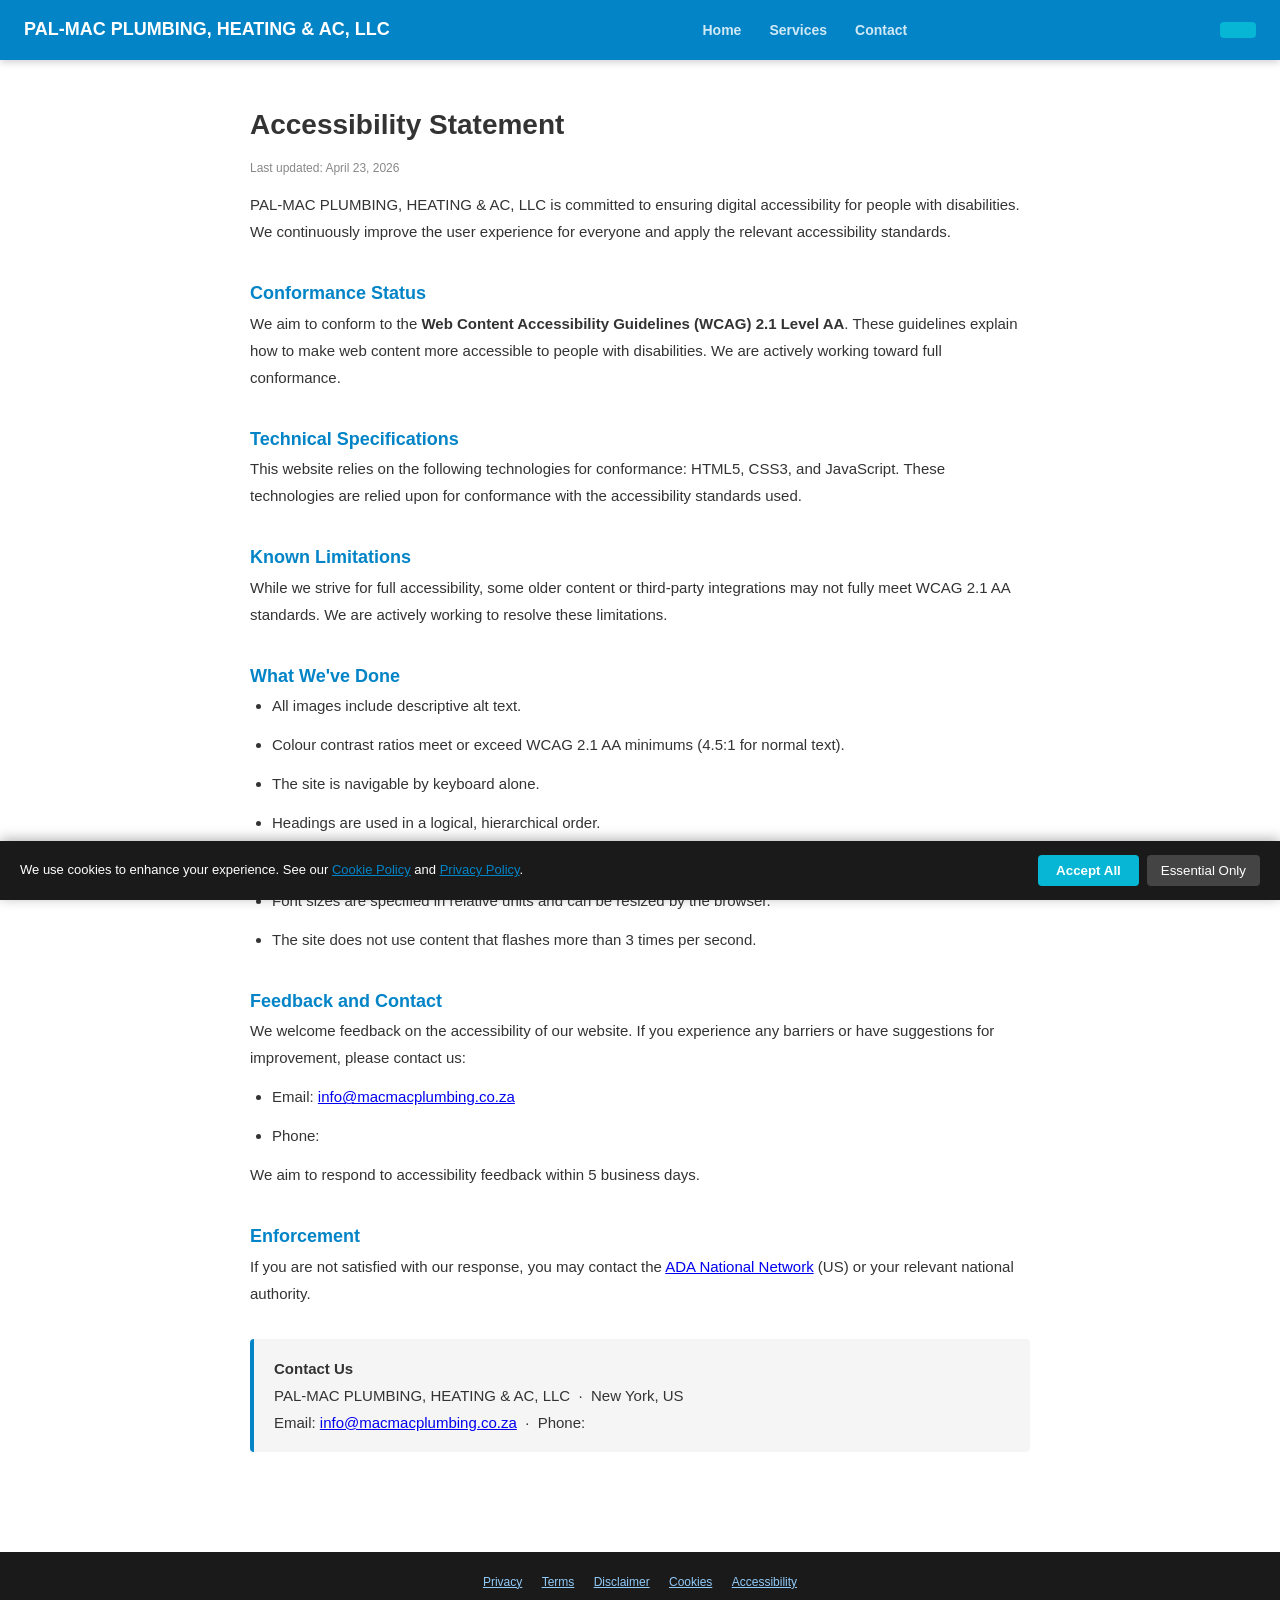
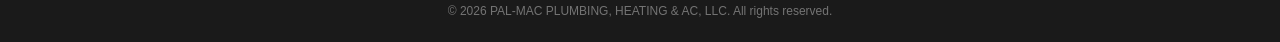
<file: accessibility.html>
<!DOCTYPE html>
<html lang="en">
<head>
<meta charset="UTF-8">
<meta name="viewport" content="width=device-width,initial-scale=1.0">
<title>Accessibility Statement | PAL-MAC PLUMBING, HEATING & AC, LLC</title>
<meta name="description" content="Accessibility Statement for PAL-MAC PLUMBING, HEATING & AC, LLC, New York US. Last updated April 23, 2026.">
<meta name="robots" content="noindex,follow">
<link rel="canonical" href="/accessibility.html">
<link rel="stylesheet" href="style.css">
<script type="application/ld+json">{"@context": "https://schema.org", "@type": "WebPage", "name": "Accessibility Statement", "url": "/accessibility.html", "inLanguage": "en-US", "publisher": {"@type": "LocalBusiness", "name": "PAL-MAC PLUMBING, HEATING & AC, LLC", "address": {"@type": "PostalAddress", "addressLocality": "New York", "addressRegion": "US"}}}</script>
<meta http-equiv="X-Content-Type-Options" content="nosniff">
<meta http-equiv="X-Frame-Options" content="DENY">
<style>
  .legal-wrap{max-width:820px;margin:40px auto;padding:0 20px 60px;font-size:15px;line-height:1.8;color:#333;}
  .legal-wrap h1{font-size:28px;margin-bottom:8px;}
  .legal-wrap h2{font-size:18px;margin-top:32px;color:#0284c7;}
  .legal-wrap p,.legal-wrap li{margin-bottom:12px;}
  .legal-wrap ul{padding-left:22px;}
  .legal-updated{color:#888;font-size:12px;margin-bottom:32px;}
  .legal-contact{background:#f5f5f5;border-left:4px solid #0284c7;padding:16px 20px;border-radius:4px;margin-top:32px;}
</style>
</head>
<body>
<nav style="background:#0284c7;padding:14px 24px;display:flex;justify-content:space-between;align-items:center;position:sticky;top:0;z-index:100;box-shadow:0 2px 8px rgba(0,0,0,.2);">
  <a href="index.html" style="color:white;font-weight:900;font-size:18px;text-decoration:none;">PAL-MAC PLUMBING, HEATING & AC, LLC</a>
  <div><a href="index.html" class="nav-link">Home</a><a href="services.html" class="nav-link">Services</a><a href="contact.html" class="nav-link">Contact</a></div>
  <a href="tel:" style="background:#06b6d4;color:white;padding:8px 18px;border-radius:4px;text-decoration:none;font-weight:700;"></a>
</nav>
<div class="legal-wrap">

<h1>Accessibility Statement</h1>
<p class="legal-updated">Last updated: April 23, 2026</p>

<p>PAL-MAC PLUMBING, HEATING & AC, LLC is committed to ensuring digital accessibility for people with disabilities. We continuously improve the user experience for everyone and apply the relevant accessibility standards.</p>

<h2>Conformance Status</h2>
<p>We aim to conform to the <strong>Web Content Accessibility Guidelines (WCAG) 2.1 Level AA</strong>. These guidelines explain how to make web content more accessible to people with disabilities. We are actively working toward full conformance.</p>

<h2>Technical Specifications</h2>
<p>This website relies on the following technologies for conformance: HTML5, CSS3, and JavaScript. These technologies are relied upon for conformance with the accessibility standards used.</p>

<h2>Known Limitations</h2>
<p>While we strive for full accessibility, some older content or third-party integrations may not fully meet WCAG 2.1 AA standards. We are actively working to resolve these limitations.</p>

<h2>What We've Done</h2>
<ul>
  <li>All images include descriptive alt text.</li>
  <li>Colour contrast ratios meet or exceed WCAG 2.1 AA minimums (4.5:1 for normal text).</li>
  <li>The site is navigable by keyboard alone.</li>
  <li>Headings are used in a logical, hierarchical order.</li>
  <li>Forms include descriptive labels and error messages.</li>
  <li>Font sizes are specified in relative units and can be resized by the browser.</li>
  <li>The site does not use content that flashes more than 3 times per second.</li>
</ul>

<h2>Feedback and Contact</h2>
<p>We welcome feedback on the accessibility of our website. If you experience any barriers or have suggestions for improvement, please contact us:</p>
<ul>
  <li>Email: <a href="mailto:info@macmacplumbing.co.za">info@macmacplumbing.co.za</a></li>
  <li>Phone: <a href="tel:"></a></li>
</ul>
<p>We aim to respond to accessibility feedback within 5 business days.</p>

<h2>Enforcement</h2>
<p>If you are not satisfied with our response, you may contact the <a href="https://www.ada.gov" target="_blank" rel="noopener">ADA National Network</a> (US) or your relevant national authority.</p>
<div class="legal-contact">
  <strong>Contact Us</strong><br>
  PAL-MAC PLUMBING, HEATING & AC, LLC &nbsp;·&nbsp; New York, US<br>
  Email: <a href="mailto:info@macmacplumbing.co.za">info@macmacplumbing.co.za</a> &nbsp;·&nbsp; Phone: <a href="tel:"></a>
</div>
</div>
<footer style="background:#1a1a1a;color:#ccc;padding:20px 24px;text-align:center;font-size:12px;">
  <div><a href="privacy-policy.html" style="color:#90CAF9;margin:0 8px;">Privacy</a>
  <a href="terms.html" style="color:#90CAF9;margin:0 8px;">Terms</a>
  <a href="disclaimer.html" style="color:#90CAF9;margin:0 8px;">Disclaimer</a>
  <a href="cookies.html" style="color:#90CAF9;margin:0 8px;">Cookies</a>
  <a href="accessibility.html" style="color:#90CAF9;margin:0 8px;">Accessibility</a>
  </div>
  <div style="margin-top:8px;opacity:.5;">&copy; 2026 PAL-MAC PLUMBING, HEATING & AC, LLC. All rights reserved.</div>
</footer>
<script src="cookie-consent.js" defer></script>
</body></html>
</file>
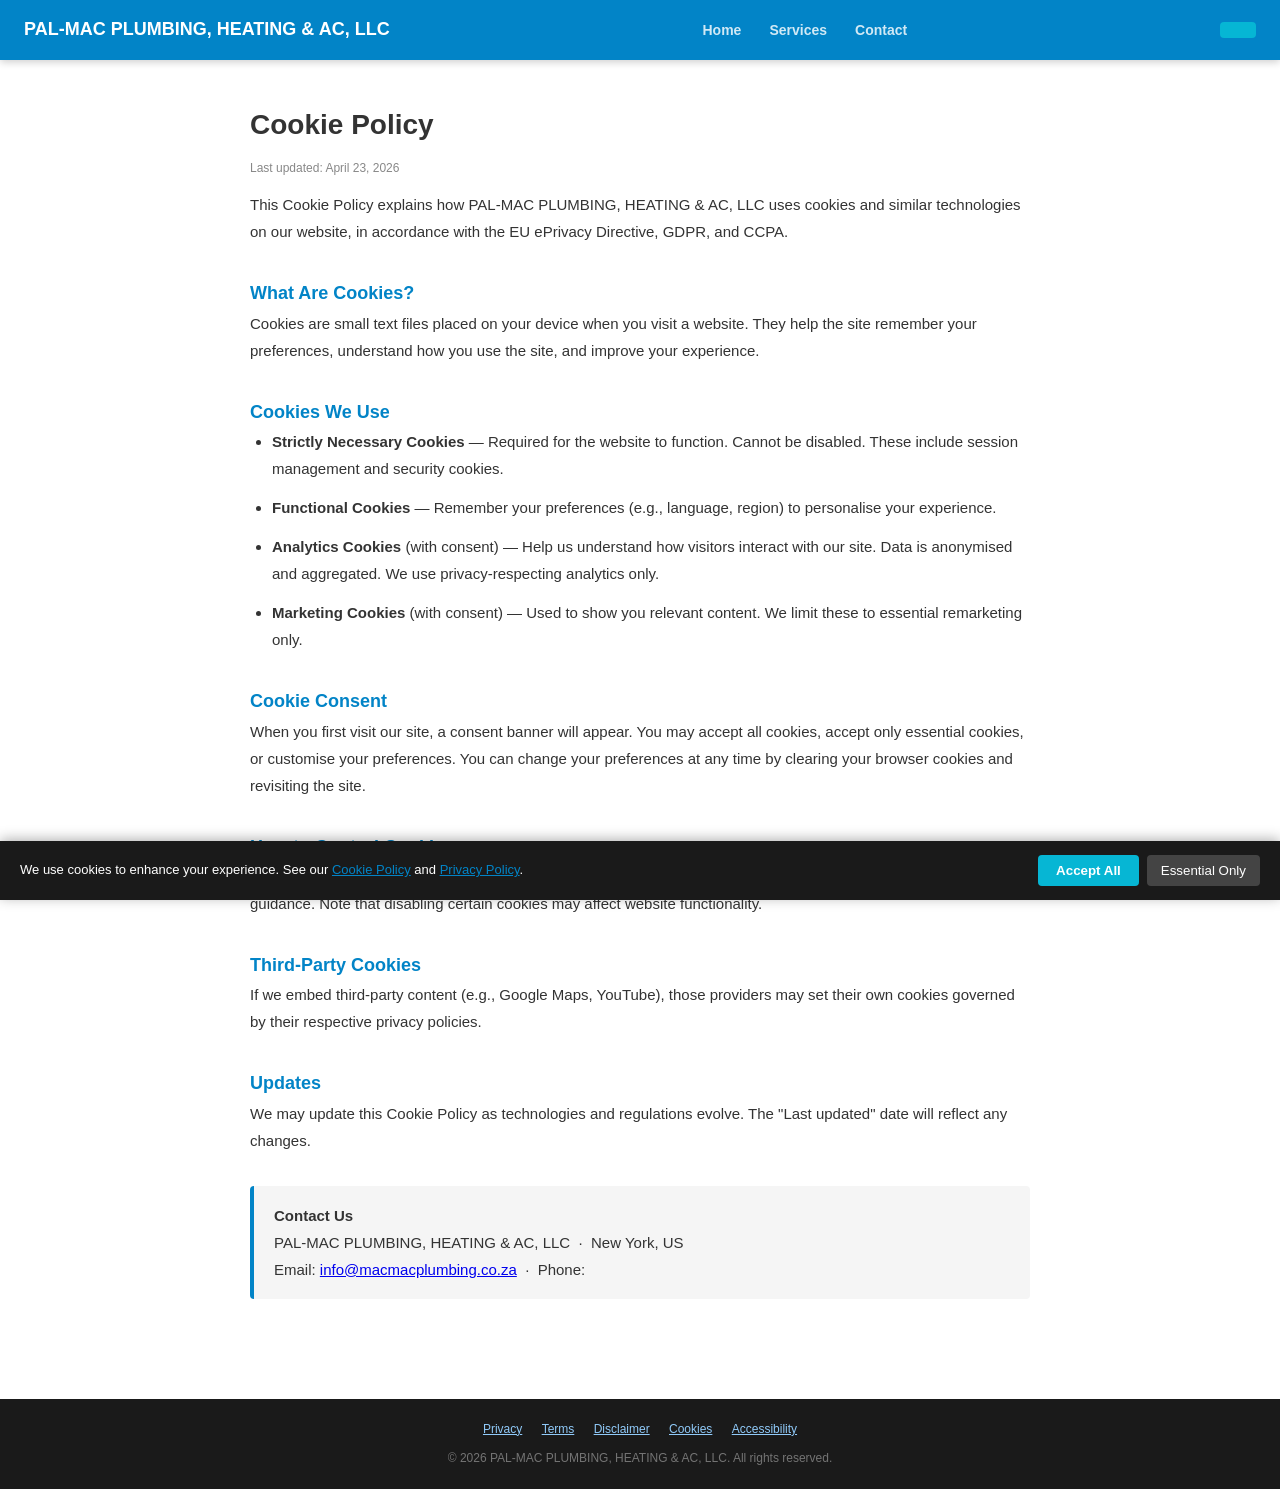
<file: cookies.html>
<!DOCTYPE html>
<html lang="en">
<head>
<meta charset="UTF-8">
<meta name="viewport" content="width=device-width,initial-scale=1.0">
<title>Cookie Policy | PAL-MAC PLUMBING, HEATING & AC, LLC</title>
<meta name="description" content="Cookie Policy for PAL-MAC PLUMBING, HEATING & AC, LLC, New York US. Last updated April 23, 2026.">
<meta name="robots" content="noindex,follow">
<link rel="canonical" href="/cookies.html">
<link rel="stylesheet" href="style.css">
<script type="application/ld+json">{"@context": "https://schema.org", "@type": "WebPage", "name": "Cookie Policy", "url": "/cookies.html", "inLanguage": "en-US", "publisher": {"@type": "LocalBusiness", "name": "PAL-MAC PLUMBING, HEATING & AC, LLC", "address": {"@type": "PostalAddress", "addressLocality": "New York", "addressRegion": "US"}}}</script>
<meta http-equiv="X-Content-Type-Options" content="nosniff">
<meta http-equiv="X-Frame-Options" content="DENY">
<style>
  .legal-wrap{max-width:820px;margin:40px auto;padding:0 20px 60px;font-size:15px;line-height:1.8;color:#333;}
  .legal-wrap h1{font-size:28px;margin-bottom:8px;}
  .legal-wrap h2{font-size:18px;margin-top:32px;color:#0284c7;}
  .legal-wrap p,.legal-wrap li{margin-bottom:12px;}
  .legal-wrap ul{padding-left:22px;}
  .legal-updated{color:#888;font-size:12px;margin-bottom:32px;}
  .legal-contact{background:#f5f5f5;border-left:4px solid #0284c7;padding:16px 20px;border-radius:4px;margin-top:32px;}
</style>
</head>
<body>
<nav style="background:#0284c7;padding:14px 24px;display:flex;justify-content:space-between;align-items:center;position:sticky;top:0;z-index:100;box-shadow:0 2px 8px rgba(0,0,0,.2);">
  <a href="index.html" style="color:white;font-weight:900;font-size:18px;text-decoration:none;">PAL-MAC PLUMBING, HEATING & AC, LLC</a>
  <div><a href="index.html" class="nav-link">Home</a><a href="services.html" class="nav-link">Services</a><a href="contact.html" class="nav-link">Contact</a></div>
  <a href="tel:" style="background:#06b6d4;color:white;padding:8px 18px;border-radius:4px;text-decoration:none;font-weight:700;"></a>
</nav>
<div class="legal-wrap">

<h1>Cookie Policy</h1>
<p class="legal-updated">Last updated: April 23, 2026</p>

<p>This Cookie Policy explains how PAL-MAC PLUMBING, HEATING & AC, LLC uses cookies and similar technologies on our website, in accordance with the EU ePrivacy Directive, GDPR, and CCPA.</p>

<h2>What Are Cookies?</h2>
<p>Cookies are small text files placed on your device when you visit a website. They help the site remember your preferences, understand how you use the site, and improve your experience.</p>

<h2>Cookies We Use</h2>
<ul>
  <li><strong>Strictly Necessary Cookies</strong> — Required for the website to function. Cannot be disabled. These include session management and security cookies.</li>
  <li><strong>Functional Cookies</strong> — Remember your preferences (e.g., language, region) to personalise your experience.</li>
  <li><strong>Analytics Cookies</strong> (with consent) — Help us understand how visitors interact with our site. Data is anonymised and aggregated. We use privacy-respecting analytics only.</li>
  <li><strong>Marketing Cookies</strong> (with consent) — Used to show you relevant content. We limit these to essential remarketing only.</li>
</ul>

<h2>Cookie Consent</h2>
<p>When you first visit our site, a consent banner will appear. You may accept all cookies, accept only essential cookies, or customise your preferences. You can change your preferences at any time by clearing your browser cookies and revisiting the site.</p>

<h2>How to Control Cookies</h2>
<p>Most browsers allow you to control cookies through their settings. Visit <a href="https://www.aboutcookies.org" target="_blank" rel="noopener">aboutcookies.org</a> for browser-specific guidance. Note that disabling certain cookies may affect website functionality.</p>

<h2>Third-Party Cookies</h2>
<p>If we embed third-party content (e.g., Google Maps, YouTube), those providers may set their own cookies governed by their respective privacy policies.</p>

<h2>Updates</h2>
<p>We may update this Cookie Policy as technologies and regulations evolve. The "Last updated" date will reflect any changes.</p>
<div class="legal-contact">
  <strong>Contact Us</strong><br>
  PAL-MAC PLUMBING, HEATING & AC, LLC &nbsp;·&nbsp; New York, US<br>
  Email: <a href="mailto:info@macmacplumbing.co.za">info@macmacplumbing.co.za</a> &nbsp;·&nbsp; Phone: <a href="tel:"></a>
</div>
</div>
<footer style="background:#1a1a1a;color:#ccc;padding:20px 24px;text-align:center;font-size:12px;">
  <div><a href="privacy-policy.html" style="color:#90CAF9;margin:0 8px;">Privacy</a>
  <a href="terms.html" style="color:#90CAF9;margin:0 8px;">Terms</a>
  <a href="disclaimer.html" style="color:#90CAF9;margin:0 8px;">Disclaimer</a>
  <a href="cookies.html" style="color:#90CAF9;margin:0 8px;">Cookies</a>
  <a href="accessibility.html" style="color:#90CAF9;margin:0 8px;">Accessibility</a>
  </div>
  <div style="margin-top:8px;opacity:.5;">&copy; 2026 PAL-MAC PLUMBING, HEATING & AC, LLC. All rights reserved.</div>
</footer>
<script src="cookie-consent.js" defer></script>
</body></html>
</file>
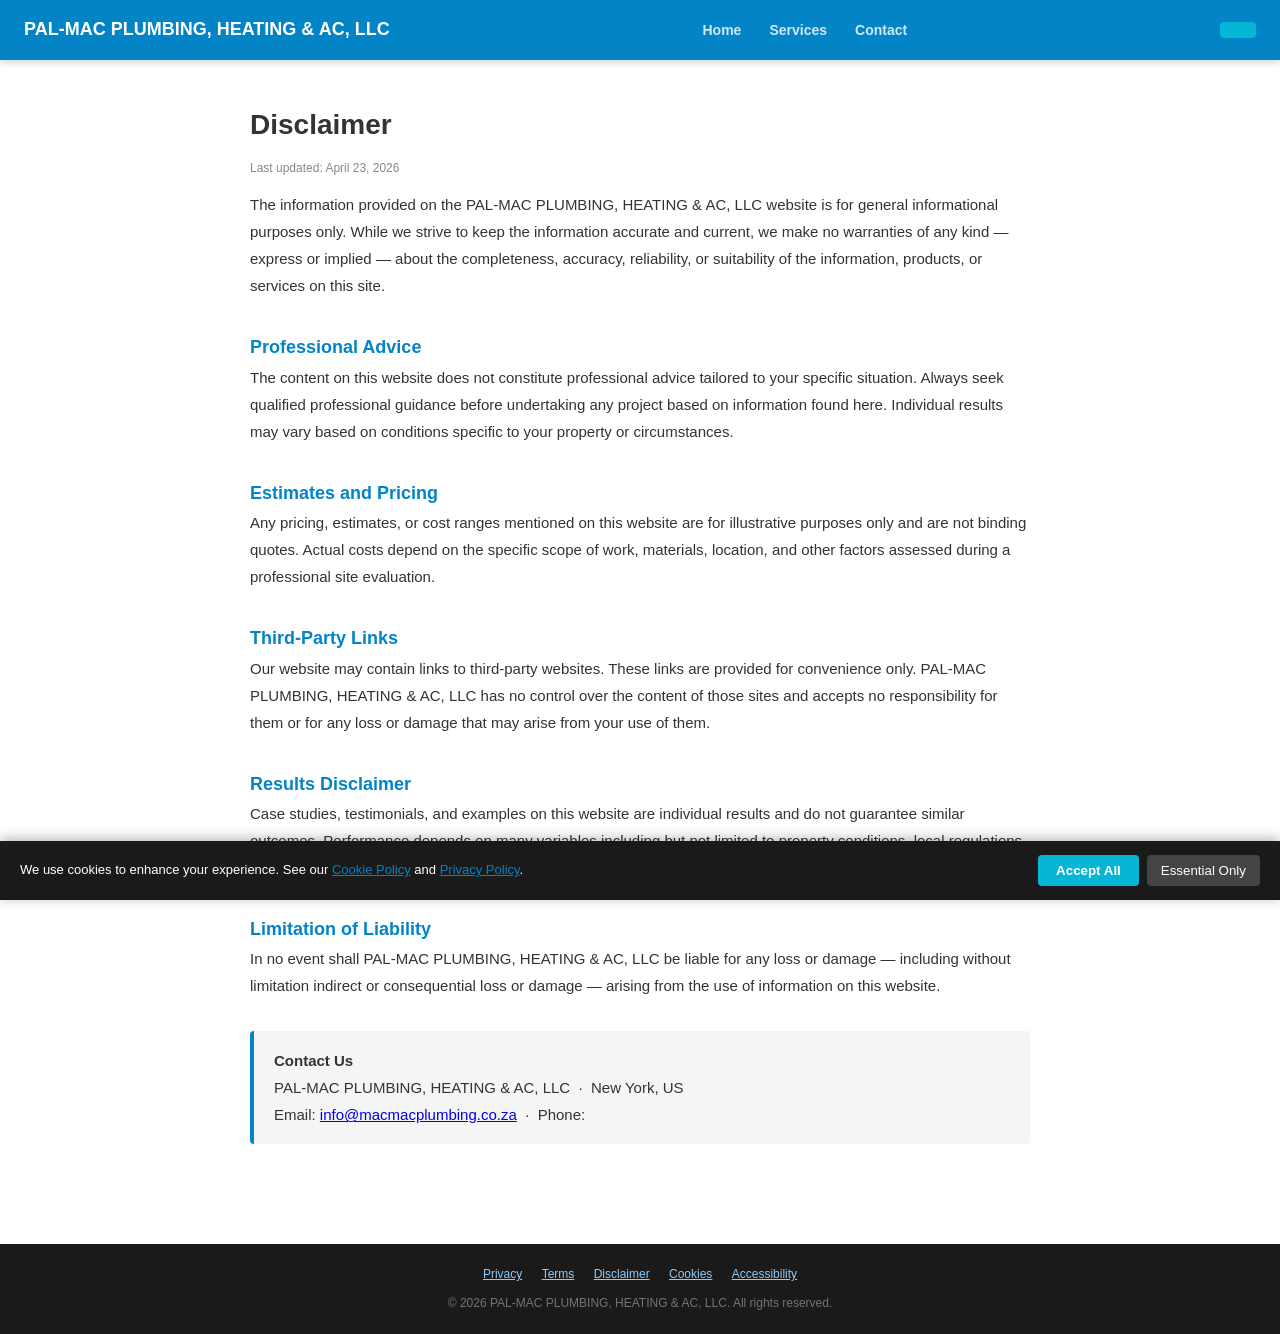
<file: disclaimer.html>
<!DOCTYPE html>
<html lang="en">
<head>
<meta charset="UTF-8">
<meta name="viewport" content="width=device-width,initial-scale=1.0">
<title>Disclaimer | PAL-MAC PLUMBING, HEATING & AC, LLC</title>
<meta name="description" content="Disclaimer for PAL-MAC PLUMBING, HEATING & AC, LLC, New York US. Last updated April 23, 2026.">
<meta name="robots" content="noindex,follow">
<link rel="canonical" href="/disclaimer.html">
<link rel="stylesheet" href="style.css">
<script type="application/ld+json">{"@context": "https://schema.org", "@type": "WebPage", "name": "Disclaimer", "url": "/disclaimer.html", "inLanguage": "en-US", "publisher": {"@type": "LocalBusiness", "name": "PAL-MAC PLUMBING, HEATING & AC, LLC", "address": {"@type": "PostalAddress", "addressLocality": "New York", "addressRegion": "US"}}}</script>
<meta http-equiv="X-Content-Type-Options" content="nosniff">
<meta http-equiv="X-Frame-Options" content="DENY">
<style>
  .legal-wrap{max-width:820px;margin:40px auto;padding:0 20px 60px;font-size:15px;line-height:1.8;color:#333;}
  .legal-wrap h1{font-size:28px;margin-bottom:8px;}
  .legal-wrap h2{font-size:18px;margin-top:32px;color:#0284c7;}
  .legal-wrap p,.legal-wrap li{margin-bottom:12px;}
  .legal-wrap ul{padding-left:22px;}
  .legal-updated{color:#888;font-size:12px;margin-bottom:32px;}
  .legal-contact{background:#f5f5f5;border-left:4px solid #0284c7;padding:16px 20px;border-radius:4px;margin-top:32px;}
</style>
</head>
<body>
<nav style="background:#0284c7;padding:14px 24px;display:flex;justify-content:space-between;align-items:center;position:sticky;top:0;z-index:100;box-shadow:0 2px 8px rgba(0,0,0,.2);">
  <a href="index.html" style="color:white;font-weight:900;font-size:18px;text-decoration:none;">PAL-MAC PLUMBING, HEATING & AC, LLC</a>
  <div><a href="index.html" class="nav-link">Home</a><a href="services.html" class="nav-link">Services</a><a href="contact.html" class="nav-link">Contact</a></div>
  <a href="tel:" style="background:#06b6d4;color:white;padding:8px 18px;border-radius:4px;text-decoration:none;font-weight:700;"></a>
</nav>
<div class="legal-wrap">

<h1>Disclaimer</h1>
<p class="legal-updated">Last updated: April 23, 2026</p>

<p>The information provided on the PAL-MAC PLUMBING, HEATING & AC, LLC website is for general informational purposes only. While we strive to keep the information accurate and current, we make no warranties of any kind — express or implied — about the completeness, accuracy, reliability, or suitability of the information, products, or services on this site.</p>

<h2>Professional Advice</h2>
<p>The content on this website does not constitute professional advice tailored to your specific situation. Always seek qualified professional guidance before undertaking any project based on information found here. Individual results may vary based on conditions specific to your property or circumstances.</p>

<h2>Estimates and Pricing</h2>
<p>Any pricing, estimates, or cost ranges mentioned on this website are for illustrative purposes only and are not binding quotes. Actual costs depend on the specific scope of work, materials, location, and other factors assessed during a professional site evaluation.</p>

<h2>Third-Party Links</h2>
<p>Our website may contain links to third-party websites. These links are provided for convenience only. PAL-MAC PLUMBING, HEATING & AC, LLC has no control over the content of those sites and accepts no responsibility for them or for any loss or damage that may arise from your use of them.</p>

<h2>Results Disclaimer</h2>
<p>Case studies, testimonials, and examples on this website are individual results and do not guarantee similar outcomes. Performance depends on many variables including but not limited to property conditions, local regulations, weather, and individual project complexity.</p>

<h2>Limitation of Liability</h2>
<p>In no event shall PAL-MAC PLUMBING, HEATING & AC, LLC be liable for any loss or damage — including without limitation indirect or consequential loss or damage — arising from the use of information on this website.</p>
<div class="legal-contact">
  <strong>Contact Us</strong><br>
  PAL-MAC PLUMBING, HEATING & AC, LLC &nbsp;·&nbsp; New York, US<br>
  Email: <a href="mailto:info@macmacplumbing.co.za">info@macmacplumbing.co.za</a> &nbsp;·&nbsp; Phone: <a href="tel:"></a>
</div>
</div>
<footer style="background:#1a1a1a;color:#ccc;padding:20px 24px;text-align:center;font-size:12px;">
  <div><a href="privacy-policy.html" style="color:#90CAF9;margin:0 8px;">Privacy</a>
  <a href="terms.html" style="color:#90CAF9;margin:0 8px;">Terms</a>
  <a href="disclaimer.html" style="color:#90CAF9;margin:0 8px;">Disclaimer</a>
  <a href="cookies.html" style="color:#90CAF9;margin:0 8px;">Cookies</a>
  <a href="accessibility.html" style="color:#90CAF9;margin:0 8px;">Accessibility</a>
  </div>
  <div style="margin-top:8px;opacity:.5;">&copy; 2026 PAL-MAC PLUMBING, HEATING & AC, LLC. All rights reserved.</div>
</footer>
<script src="cookie-consent.js" defer></script>
</body></html>
</file>
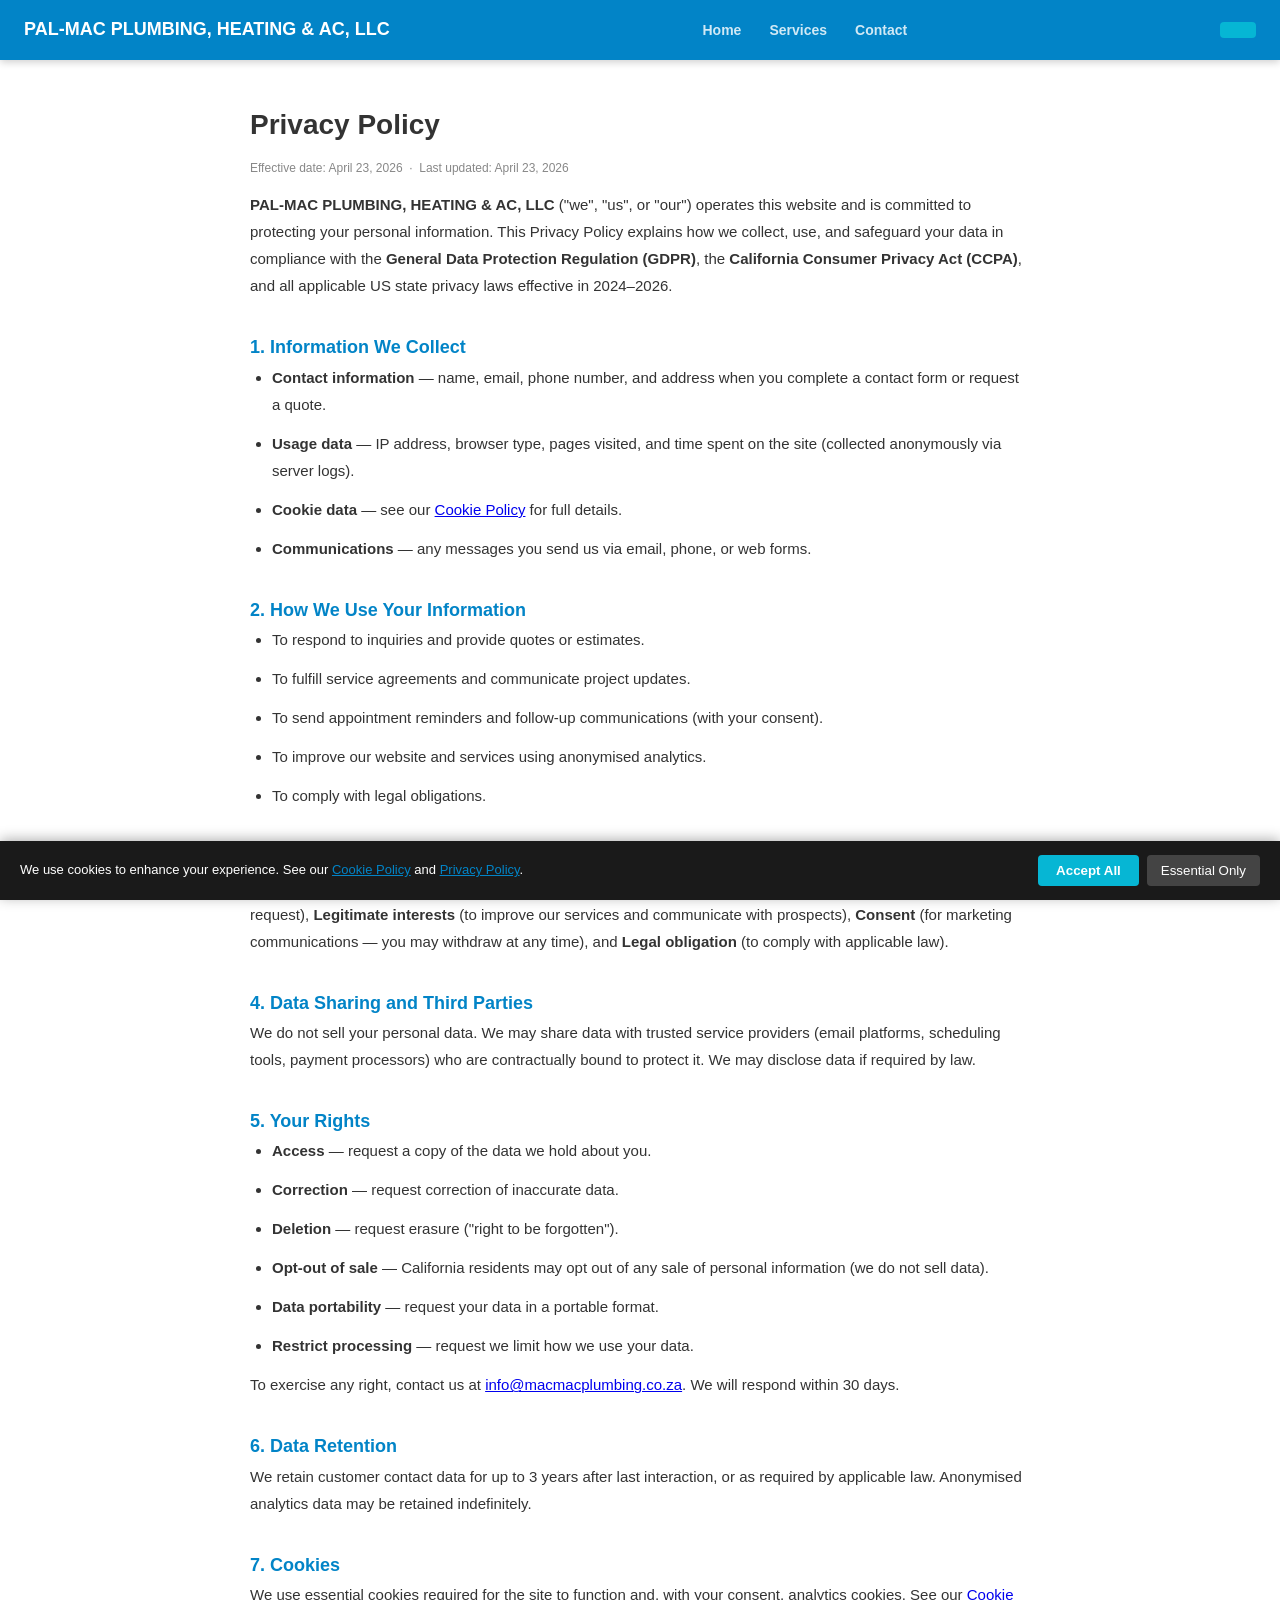
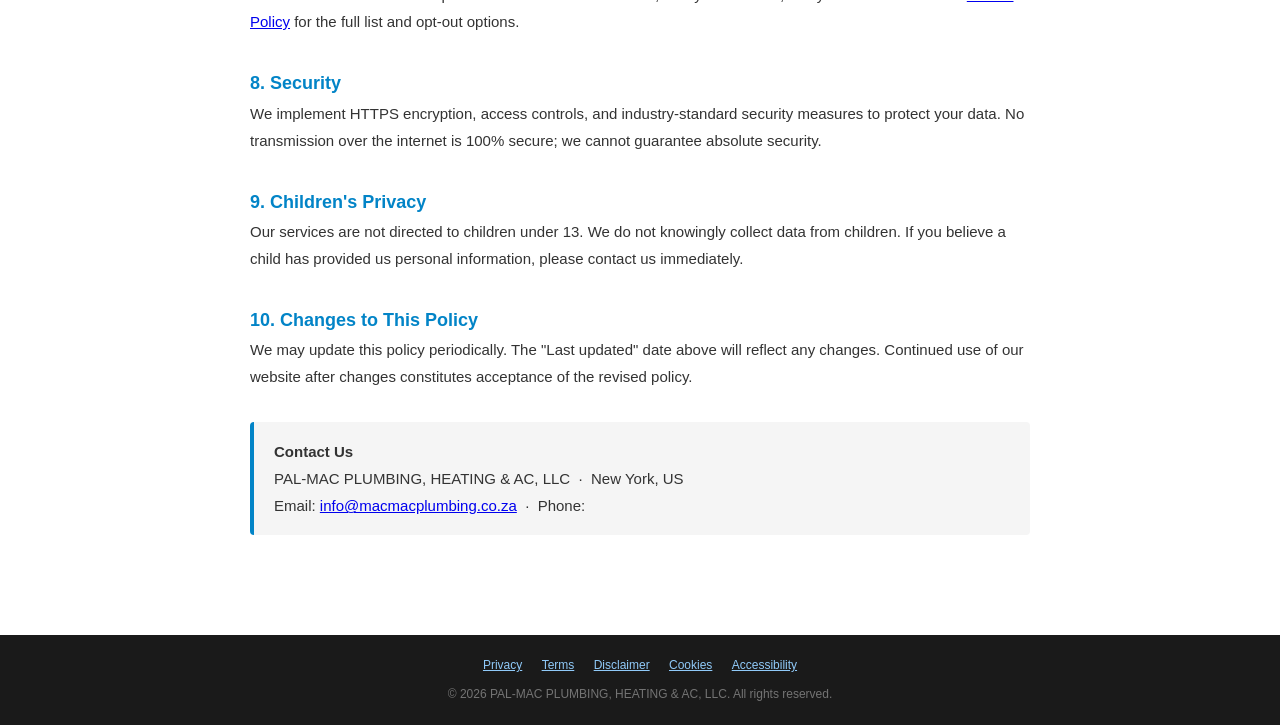
<file: privacy-policy.html>
<!DOCTYPE html>
<html lang="en">
<head>
<meta charset="UTF-8">
<meta name="viewport" content="width=device-width,initial-scale=1.0">
<title>Privacy Policy | PAL-MAC PLUMBING, HEATING & AC, LLC</title>
<meta name="description" content="Privacy Policy for PAL-MAC PLUMBING, HEATING & AC, LLC, New York US. Last updated April 23, 2026.">
<meta name="robots" content="noindex,follow">
<link rel="canonical" href="/privacy-policy.html">
<link rel="stylesheet" href="style.css">
<script type="application/ld+json">{"@context": "https://schema.org", "@type": "WebPage", "name": "Privacy Policy", "url": "/privacy-policy.html", "inLanguage": "en-US", "publisher": {"@type": "LocalBusiness", "name": "PAL-MAC PLUMBING, HEATING & AC, LLC", "address": {"@type": "PostalAddress", "addressLocality": "New York", "addressRegion": "US"}}}</script>
<meta http-equiv="X-Content-Type-Options" content="nosniff">
<meta http-equiv="X-Frame-Options" content="DENY">
<style>
  .legal-wrap{max-width:820px;margin:40px auto;padding:0 20px 60px;font-size:15px;line-height:1.8;color:#333;}
  .legal-wrap h1{font-size:28px;margin-bottom:8px;}
  .legal-wrap h2{font-size:18px;margin-top:32px;color:#0284c7;}
  .legal-wrap p,.legal-wrap li{margin-bottom:12px;}
  .legal-wrap ul{padding-left:22px;}
  .legal-updated{color:#888;font-size:12px;margin-bottom:32px;}
  .legal-contact{background:#f5f5f5;border-left:4px solid #0284c7;padding:16px 20px;border-radius:4px;margin-top:32px;}
</style>
</head>
<body>
<nav style="background:#0284c7;padding:14px 24px;display:flex;justify-content:space-between;align-items:center;position:sticky;top:0;z-index:100;box-shadow:0 2px 8px rgba(0,0,0,.2);">
  <a href="index.html" style="color:white;font-weight:900;font-size:18px;text-decoration:none;">PAL-MAC PLUMBING, HEATING & AC, LLC</a>
  <div><a href="index.html" class="nav-link">Home</a><a href="services.html" class="nav-link">Services</a><a href="contact.html" class="nav-link">Contact</a></div>
  <a href="tel:" style="background:#06b6d4;color:white;padding:8px 18px;border-radius:4px;text-decoration:none;font-weight:700;"></a>
</nav>
<div class="legal-wrap">

<h1>Privacy Policy</h1>
<p class="legal-updated">Effective date: April 23, 2026 &nbsp;·&nbsp; Last updated: April 23, 2026</p>

<p><strong>PAL-MAC PLUMBING, HEATING & AC, LLC</strong> ("we", "us", or "our") operates this website and is committed to protecting your personal information. This Privacy Policy explains how we collect, use, and safeguard your data in compliance with the <strong>General Data Protection Regulation (GDPR)</strong>, the <strong>California Consumer Privacy Act (CCPA)</strong>, and all applicable US state privacy laws effective in 2024–2026.</p>

<h2>1. Information We Collect</h2>
<ul>
  <li><strong>Contact information</strong> — name, email, phone number, and address when you complete a contact form or request a quote.</li>
  <li><strong>Usage data</strong> — IP address, browser type, pages visited, and time spent on the site (collected anonymously via server logs).</li>
  <li><strong>Cookie data</strong> — see our <a href="cookies.html">Cookie Policy</a> for full details.</li>
  <li><strong>Communications</strong> — any messages you send us via email, phone, or web forms.</li>
</ul>

<h2>2. How We Use Your Information</h2>
<ul>
  <li>To respond to inquiries and provide quotes or estimates.</li>
  <li>To fulfill service agreements and communicate project updates.</li>
  <li>To send appointment reminders and follow-up communications (with your consent).</li>
  <li>To improve our website and services using anonymised analytics.</li>
  <li>To comply with legal obligations.</li>
</ul>

<h2>3. Legal Basis for Processing (GDPR)</h2>
<p>We process your personal data under the following lawful bases: <strong>Contractual necessity</strong> (to provide services you request), <strong>Legitimate interests</strong> (to improve our services and communicate with prospects), <strong>Consent</strong> (for marketing communications — you may withdraw at any time), and <strong>Legal obligation</strong> (to comply with applicable law).</p>

<h2>4. Data Sharing and Third Parties</h2>
<p>We do not sell your personal data. We may share data with trusted service providers (email platforms, scheduling tools, payment processors) who are contractually bound to protect it. We may disclose data if required by law.</p>

<h2>5. Your Rights</h2>
<ul>
  <li><strong>Access</strong> — request a copy of the data we hold about you.</li>
  <li><strong>Correction</strong> — request correction of inaccurate data.</li>
  <li><strong>Deletion</strong> — request erasure ("right to be forgotten").</li>
  <li><strong>Opt-out of sale</strong> — California residents may opt out of any sale of personal information (we do not sell data).</li>
  <li><strong>Data portability</strong> — request your data in a portable format.</li>
  <li><strong>Restrict processing</strong> — request we limit how we use your data.</li>
</ul>
<p>To exercise any right, contact us at <a href="mailto:info@macmacplumbing.co.za">info@macmacplumbing.co.za</a>. We will respond within 30 days.</p>

<h2>6. Data Retention</h2>
<p>We retain customer contact data for up to 3 years after last interaction, or as required by applicable law. Anonymised analytics data may be retained indefinitely.</p>

<h2>7. Cookies</h2>
<p>We use essential cookies required for the site to function and, with your consent, analytics cookies. See our <a href="cookies.html">Cookie Policy</a> for the full list and opt-out options.</p>

<h2>8. Security</h2>
<p>We implement HTTPS encryption, access controls, and industry-standard security measures to protect your data. No transmission over the internet is 100% secure; we cannot guarantee absolute security.</p>

<h2>9. Children's Privacy</h2>
<p>Our services are not directed to children under 13. We do not knowingly collect data from children. If you believe a child has provided us personal information, please contact us immediately.</p>

<h2>10. Changes to This Policy</h2>
<p>We may update this policy periodically. The "Last updated" date above will reflect any changes. Continued use of our website after changes constitutes acceptance of the revised policy.</p>
<div class="legal-contact">
  <strong>Contact Us</strong><br>
  PAL-MAC PLUMBING, HEATING & AC, LLC &nbsp;·&nbsp; New York, US<br>
  Email: <a href="mailto:info@macmacplumbing.co.za">info@macmacplumbing.co.za</a> &nbsp;·&nbsp; Phone: <a href="tel:"></a>
</div>
</div>
<footer style="background:#1a1a1a;color:#ccc;padding:20px 24px;text-align:center;font-size:12px;">
  <div><a href="privacy-policy.html" style="color:#90CAF9;margin:0 8px;">Privacy</a>
  <a href="terms.html" style="color:#90CAF9;margin:0 8px;">Terms</a>
  <a href="disclaimer.html" style="color:#90CAF9;margin:0 8px;">Disclaimer</a>
  <a href="cookies.html" style="color:#90CAF9;margin:0 8px;">Cookies</a>
  <a href="accessibility.html" style="color:#90CAF9;margin:0 8px;">Accessibility</a>
  </div>
  <div style="margin-top:8px;opacity:.5;">&copy; 2026 PAL-MAC PLUMBING, HEATING & AC, LLC. All rights reserved.</div>
</footer>
<script src="cookie-consent.js" defer></script>
</body></html>
</file>
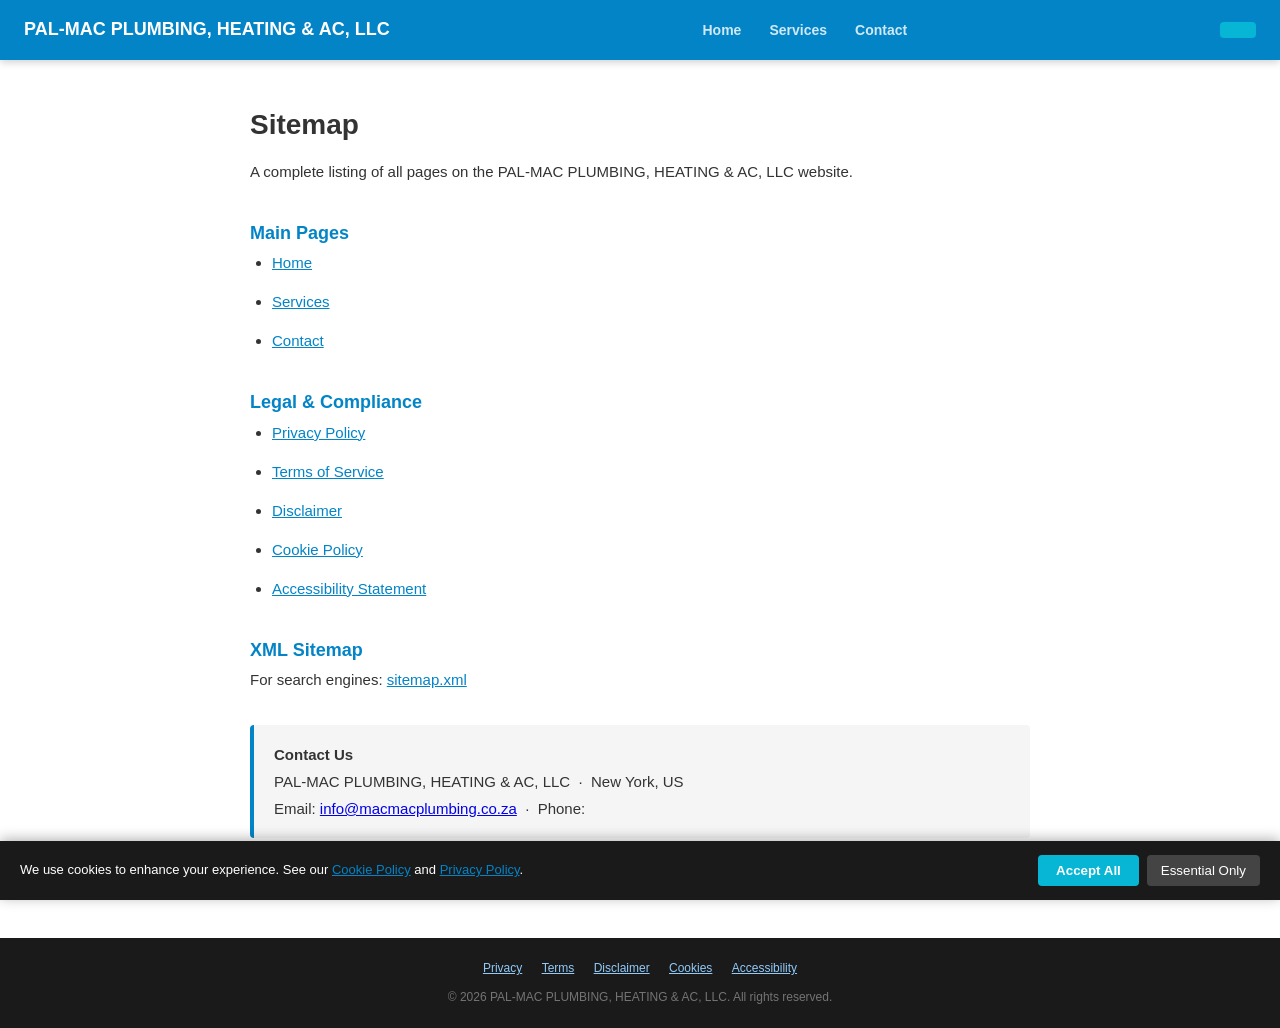
<file: sitemap-page.html>
<!DOCTYPE html>
<html lang="en">
<head>
<meta charset="UTF-8">
<meta name="viewport" content="width=device-width,initial-scale=1.0">
<title>Sitemap | PAL-MAC PLUMBING, HEATING & AC, LLC</title>
<meta name="description" content="Sitemap for PAL-MAC PLUMBING, HEATING & AC, LLC, New York US. Last updated April 23, 2026.">
<meta name="robots" content="noindex,follow">
<link rel="canonical" href="/sitemap-page.html">
<link rel="stylesheet" href="style.css">
<script type="application/ld+json">{"@context": "https://schema.org", "@type": "WebPage", "name": "Sitemap", "url": "/sitemap-page.html", "inLanguage": "en-US", "publisher": {"@type": "LocalBusiness", "name": "PAL-MAC PLUMBING, HEATING & AC, LLC", "address": {"@type": "PostalAddress", "addressLocality": "New York", "addressRegion": "US"}}}</script>
<meta http-equiv="X-Content-Type-Options" content="nosniff">
<meta http-equiv="X-Frame-Options" content="DENY">
<style>
  .legal-wrap{max-width:820px;margin:40px auto;padding:0 20px 60px;font-size:15px;line-height:1.8;color:#333;}
  .legal-wrap h1{font-size:28px;margin-bottom:8px;}
  .legal-wrap h2{font-size:18px;margin-top:32px;color:#0284c7;}
  .legal-wrap p,.legal-wrap li{margin-bottom:12px;}
  .legal-wrap ul{padding-left:22px;}
  .legal-updated{color:#888;font-size:12px;margin-bottom:32px;}
  .legal-contact{background:#f5f5f5;border-left:4px solid #0284c7;padding:16px 20px;border-radius:4px;margin-top:32px;}
</style>
</head>
<body>
<nav style="background:#0284c7;padding:14px 24px;display:flex;justify-content:space-between;align-items:center;position:sticky;top:0;z-index:100;box-shadow:0 2px 8px rgba(0,0,0,.2);">
  <a href="index.html" style="color:white;font-weight:900;font-size:18px;text-decoration:none;">PAL-MAC PLUMBING, HEATING & AC, LLC</a>
  <div><a href="index.html" class="nav-link">Home</a><a href="services.html" class="nav-link">Services</a><a href="contact.html" class="nav-link">Contact</a></div>
  <a href="tel:" style="background:#06b6d4;color:white;padding:8px 18px;border-radius:4px;text-decoration:none;font-weight:700;"></a>
</nav>
<div class="legal-wrap">

<h1>Sitemap</h1>
<p>A complete listing of all pages on the PAL-MAC PLUMBING, HEATING & AC, LLC website.</p>

<h2>Main Pages</h2>
<ul>
  <li><a href="index.html" style="color:#0284c7;">Home</a></li>
  <li><a href="services.html" style="color:#0284c7;">Services</a></li>
  <li><a href="contact.html" style="color:#0284c7;">Contact</a></li>
</ul>

<h2>Legal &amp; Compliance</h2>
<ul>
  <li><a href="privacy-policy.html" style="color:#0284c7;">Privacy Policy</a></li>
  <li><a href="terms.html"          style="color:#0284c7;">Terms of Service</a></li>
  <li><a href="disclaimer.html"     style="color:#0284c7;">Disclaimer</a></li>
  <li><a href="cookies.html"        style="color:#0284c7;">Cookie Policy</a></li>
  <li><a href="accessibility.html"  style="color:#0284c7;">Accessibility Statement</a></li>
</ul>

<h2>XML Sitemap</h2>
<p>For search engines: <a href="sitemap.xml" style="color:#0284c7;">sitemap.xml</a></p>

<div class="legal-contact">
  <strong>Contact Us</strong><br>
  PAL-MAC PLUMBING, HEATING & AC, LLC &nbsp;·&nbsp; New York, US<br>
  Email: <a href="mailto:info@macmacplumbing.co.za">info@macmacplumbing.co.za</a> &nbsp;·&nbsp; Phone: <a href="tel:"></a>
</div>
</div>
<footer style="background:#1a1a1a;color:#ccc;padding:20px 24px;text-align:center;font-size:12px;">
  <div><a href="privacy-policy.html" style="color:#90CAF9;margin:0 8px;">Privacy</a>
  <a href="terms.html" style="color:#90CAF9;margin:0 8px;">Terms</a>
  <a href="disclaimer.html" style="color:#90CAF9;margin:0 8px;">Disclaimer</a>
  <a href="cookies.html" style="color:#90CAF9;margin:0 8px;">Cookies</a>
  <a href="accessibility.html" style="color:#90CAF9;margin:0 8px;">Accessibility</a>
  </div>
  <div style="margin-top:8px;opacity:.5;">&copy; 2026 PAL-MAC PLUMBING, HEATING & AC, LLC. All rights reserved.</div>
</footer>
<script src="cookie-consent.js" defer></script>
</body></html>
</file>
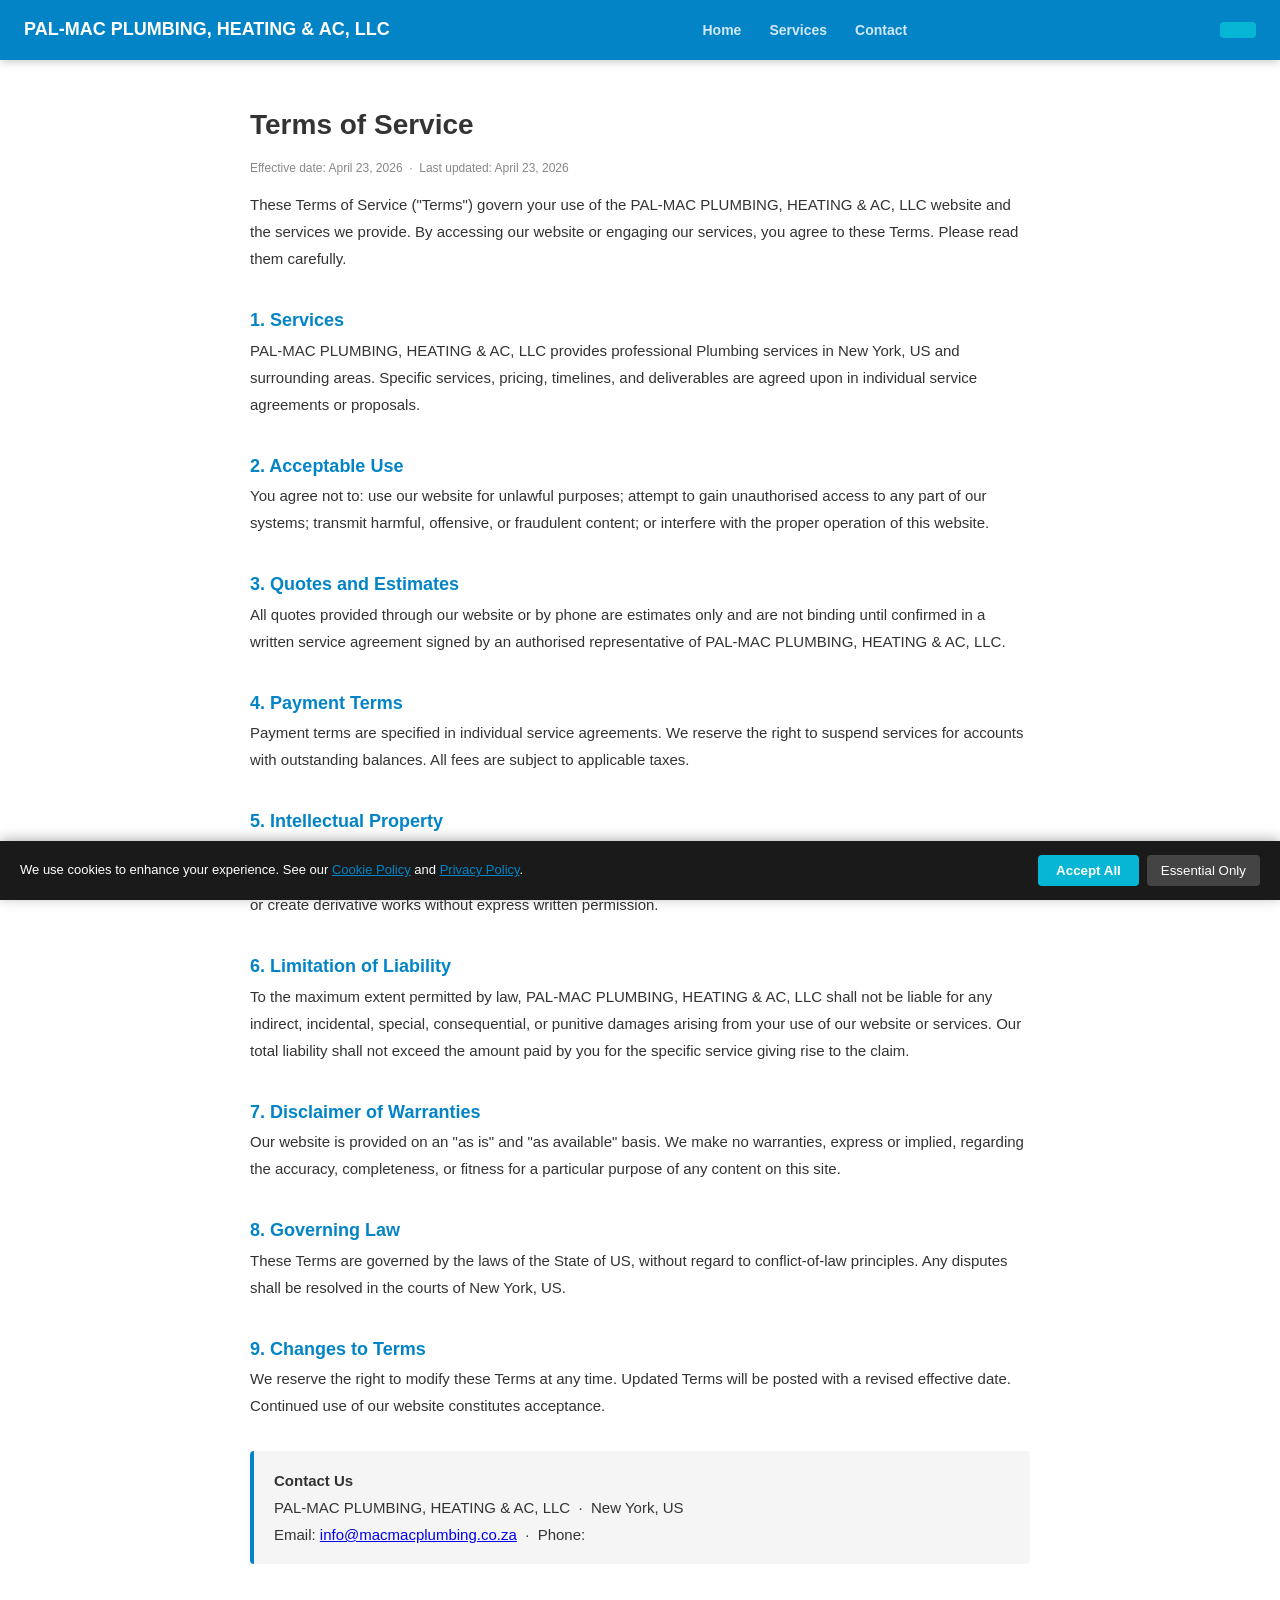
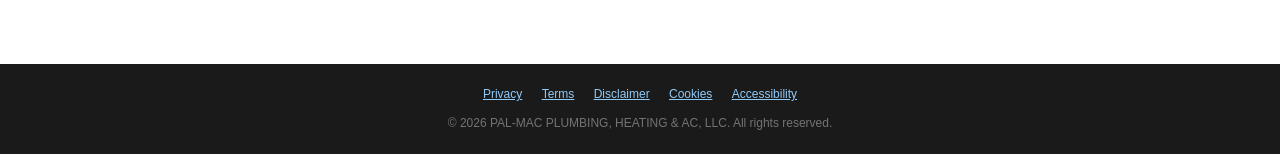
<file: terms.html>
<!DOCTYPE html>
<html lang="en">
<head>
<meta charset="UTF-8">
<meta name="viewport" content="width=device-width,initial-scale=1.0">
<title>Terms of Service | PAL-MAC PLUMBING, HEATING & AC, LLC</title>
<meta name="description" content="Terms of Service for PAL-MAC PLUMBING, HEATING & AC, LLC, New York US. Last updated April 23, 2026.">
<meta name="robots" content="noindex,follow">
<link rel="canonical" href="/terms.html">
<link rel="stylesheet" href="style.css">
<script type="application/ld+json">{"@context": "https://schema.org", "@type": "WebPage", "name": "Terms of Service", "url": "/terms.html", "inLanguage": "en-US", "publisher": {"@type": "LocalBusiness", "name": "PAL-MAC PLUMBING, HEATING & AC, LLC", "address": {"@type": "PostalAddress", "addressLocality": "New York", "addressRegion": "US"}}}</script>
<meta http-equiv="X-Content-Type-Options" content="nosniff">
<meta http-equiv="X-Frame-Options" content="DENY">
<style>
  .legal-wrap{max-width:820px;margin:40px auto;padding:0 20px 60px;font-size:15px;line-height:1.8;color:#333;}
  .legal-wrap h1{font-size:28px;margin-bottom:8px;}
  .legal-wrap h2{font-size:18px;margin-top:32px;color:#0284c7;}
  .legal-wrap p,.legal-wrap li{margin-bottom:12px;}
  .legal-wrap ul{padding-left:22px;}
  .legal-updated{color:#888;font-size:12px;margin-bottom:32px;}
  .legal-contact{background:#f5f5f5;border-left:4px solid #0284c7;padding:16px 20px;border-radius:4px;margin-top:32px;}
</style>
</head>
<body>
<nav style="background:#0284c7;padding:14px 24px;display:flex;justify-content:space-between;align-items:center;position:sticky;top:0;z-index:100;box-shadow:0 2px 8px rgba(0,0,0,.2);">
  <a href="index.html" style="color:white;font-weight:900;font-size:18px;text-decoration:none;">PAL-MAC PLUMBING, HEATING & AC, LLC</a>
  <div><a href="index.html" class="nav-link">Home</a><a href="services.html" class="nav-link">Services</a><a href="contact.html" class="nav-link">Contact</a></div>
  <a href="tel:" style="background:#06b6d4;color:white;padding:8px 18px;border-radius:4px;text-decoration:none;font-weight:700;"></a>
</nav>
<div class="legal-wrap">

<h1>Terms of Service</h1>
<p class="legal-updated">Effective date: April 23, 2026 &nbsp;·&nbsp; Last updated: April 23, 2026</p>

<p>These Terms of Service ("Terms") govern your use of the PAL-MAC PLUMBING, HEATING & AC, LLC website and the services we provide. By accessing our website or engaging our services, you agree to these Terms. Please read them carefully.</p>

<h2>1. Services</h2>
<p>PAL-MAC PLUMBING, HEATING & AC, LLC provides professional Plumbing services in New York, US and surrounding areas. Specific services, pricing, timelines, and deliverables are agreed upon in individual service agreements or proposals.</p>

<h2>2. Acceptable Use</h2>
<p>You agree not to: use our website for unlawful purposes; attempt to gain unauthorised access to any part of our systems; transmit harmful, offensive, or fraudulent content; or interfere with the proper operation of this website.</p>

<h2>3. Quotes and Estimates</h2>
<p>All quotes provided through our website or by phone are estimates only and are not binding until confirmed in a written service agreement signed by an authorised representative of PAL-MAC PLUMBING, HEATING & AC, LLC.</p>

<h2>4. Payment Terms</h2>
<p>Payment terms are specified in individual service agreements. We reserve the right to suspend services for accounts with outstanding balances. All fees are subject to applicable taxes.</p>

<h2>5. Intellectual Property</h2>
<p>All content on this website — including text, images, logos, and graphics — is the property of PAL-MAC PLUMBING, HEATING & AC, LLC or its licensors and is protected by applicable copyright law. You may not reproduce, distribute, or create derivative works without express written permission.</p>

<h2>6. Limitation of Liability</h2>
<p>To the maximum extent permitted by law, PAL-MAC PLUMBING, HEATING & AC, LLC shall not be liable for any indirect, incidental, special, consequential, or punitive damages arising from your use of our website or services. Our total liability shall not exceed the amount paid by you for the specific service giving rise to the claim.</p>

<h2>7. Disclaimer of Warranties</h2>
<p>Our website is provided on an "as is" and "as available" basis. We make no warranties, express or implied, regarding the accuracy, completeness, or fitness for a particular purpose of any content on this site.</p>

<h2>8. Governing Law</h2>
<p>These Terms are governed by the laws of the State of US, without regard to conflict-of-law principles. Any disputes shall be resolved in the courts of New York, US.</p>

<h2>9. Changes to Terms</h2>
<p>We reserve the right to modify these Terms at any time. Updated Terms will be posted with a revised effective date. Continued use of our website constitutes acceptance.</p>
<div class="legal-contact">
  <strong>Contact Us</strong><br>
  PAL-MAC PLUMBING, HEATING & AC, LLC &nbsp;·&nbsp; New York, US<br>
  Email: <a href="mailto:info@macmacplumbing.co.za">info@macmacplumbing.co.za</a> &nbsp;·&nbsp; Phone: <a href="tel:"></a>
</div>
</div>
<footer style="background:#1a1a1a;color:#ccc;padding:20px 24px;text-align:center;font-size:12px;">
  <div><a href="privacy-policy.html" style="color:#90CAF9;margin:0 8px;">Privacy</a>
  <a href="terms.html" style="color:#90CAF9;margin:0 8px;">Terms</a>
  <a href="disclaimer.html" style="color:#90CAF9;margin:0 8px;">Disclaimer</a>
  <a href="cookies.html" style="color:#90CAF9;margin:0 8px;">Cookies</a>
  <a href="accessibility.html" style="color:#90CAF9;margin:0 8px;">Accessibility</a>
  </div>
  <div style="margin-top:8px;opacity:.5;">&copy; 2026 PAL-MAC PLUMBING, HEATING & AC, LLC. All rights reserved.</div>
</footer>
<script src="cookie-consent.js" defer></script>
</body></html>
</file>
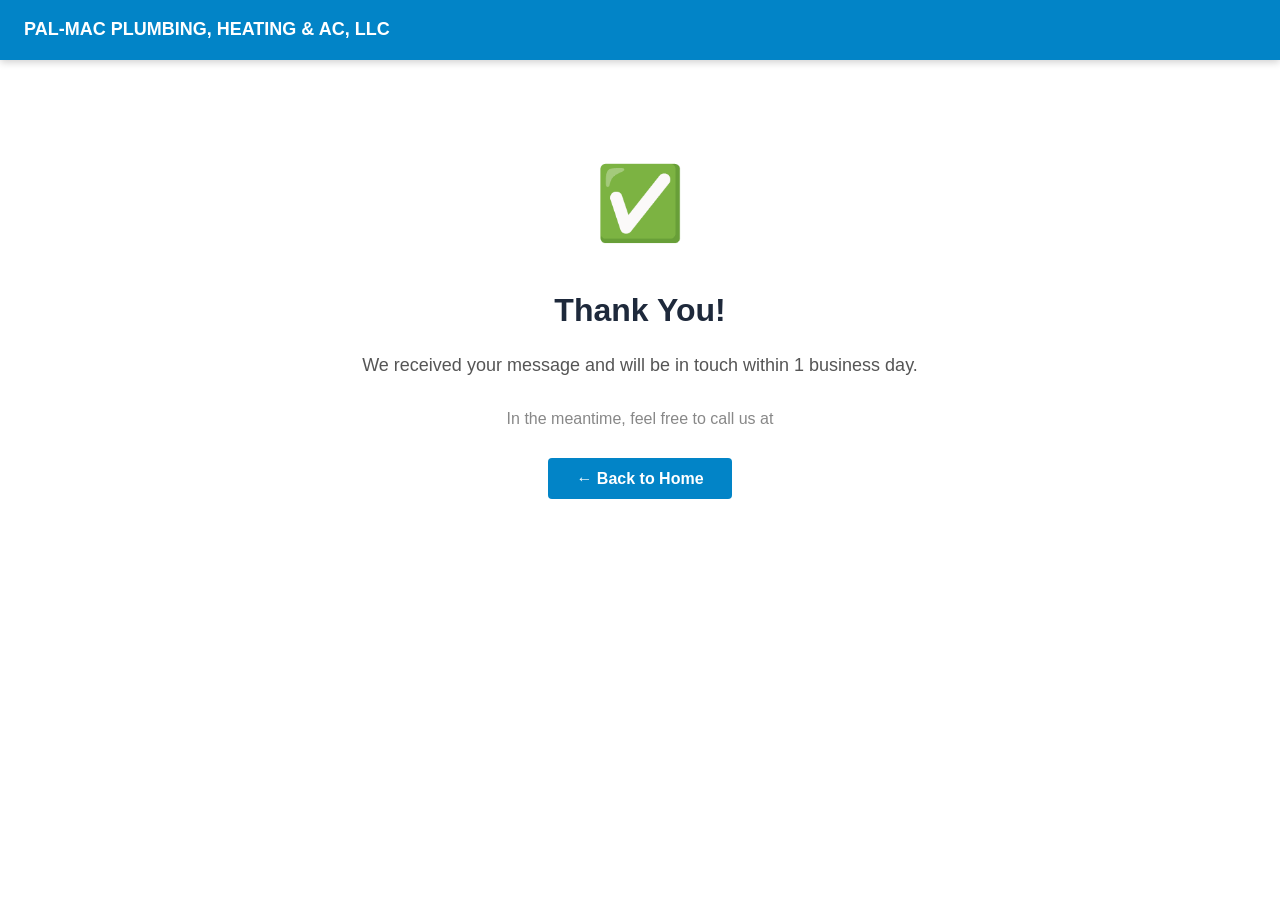
<file: thank-you.html>
<!DOCTYPE html>
<html lang="en">
<head>
<meta charset="UTF-8">
<meta name="viewport" content="width=device-width,initial-scale=1.0">
<title>Thank You | PAL-MAC PLUMBING, HEATING & AC, LLC</title>
<meta name="robots" content="noindex,follow">
<link rel="stylesheet" href="style.css">
<script>
  // Fire conversion event if GTM / GA is present
  window.addEventListener('load', function() {
    if (typeof gtag === 'function') gtag('event','conversion',{'send_to':'AW-CONVERSION_ID'});
    if (typeof fbq === 'function') fbq('track','Lead');
  });
</script>
</head>
<body>
<nav style="background:#0284c7;padding:14px 24px;display:flex;justify-content:space-between;align-items:center;position:sticky;top:0;z-index:100;box-shadow:0 2px 8px rgba(0,0,0,.2);">
  <a href="index.html" style="color:white;font-weight:900;font-size:18px;text-decoration:none;">PAL-MAC PLUMBING, HEATING & AC, LLC</a>
</nav>
<div style="text-align:center;padding:80px 20px;max-width:600px;margin:auto;">
  <div style="font-size:72px;margin-bottom:16px;">✅</div>
  <h1 style="font-size:32px;margin-bottom:12px;">Thank You!</h1>
  <p style="font-size:18px;color:#555;margin-bottom:24px;">We received your message and will be in touch within 1 business day.</p>
  <p style="color:#888;margin-bottom:32px;">In the meantime, feel free to call us at <a href="tel:" style="color:#0284c7;font-weight:700;"></a></p>
  <a href="index.html" class="hp-btn" style="background:#0284c7;color:white;padding:12px 28px;border-radius:4px;text-decoration:none;font-weight:700;">← Back to Home</a>
</div>
</body></html>
</file>
<file: style.css>
/* ═══ Premium Site CSS — Hidden Location Gaps AI Agent by AI Evolution Services ═══ */
*,*::before,*::after{box-sizing:border-box;margin:0;padding:0;}

body{
  font-family:'Lato', sans-serif;
  color:#1e293b;
  background:#ffffff;
  line-height:1.75;
  -webkit-font-smoothing:antialiased;
}

/* ── NAV ── */
.site-nav{
  position:fixed;top:0;left:0;right:0;z-index:1000;
  display:flex;align-items:center;gap:0;
  padding:0 32px;height:70px;
  background:rgba(7,7,0,0.92);
  backdrop-filter:blur(18px);-webkit-backdrop-filter:blur(18px);
  border-bottom:1px solid rgba(212,175,55,0.35);
  transition:background .3s,box-shadow .3s;
}
.site-nav.nav-scrolled{
  background:rgba(0,0,0,0.92);
  box-shadow:0 4px 32px rgba(0,0,0,0.4);
}
.nav-brand{
  font-family:'Playfair Display', Georgia, serif;font-size:1.25rem;font-weight:900;
  color:#fff;text-decoration:none;white-space:nowrap;
  letter-spacing:-0.03em;
}
.nav-links{
  display:flex;gap:4px;margin-left:auto;
}
.nav-link{
  color:rgba(255,255,255,0.82);text-decoration:none;
  font-weight:600;font-size:0.875rem;
  padding:7px 14px;border-radius:8px;
  transition:background .18s,color .18s;
}
.nav-link:hover{color:#fff;background:rgba(255,255,255,0.1);}
.nav-cta{
  margin-left:16px;padding:9px 20px;
  background:#0284c7;color:#fff;
  border-radius:10px;font-weight:700;font-size:0.875rem;
  text-decoration:none;white-space:nowrap;
  transition:opacity .18s,transform .18s;
  box-shadow:0 4px 16px rgba(79,70,229,0.35);
}
.nav-cta:hover{opacity:.88;transform:translateY(-1px);}
.nav-hamburger{
  display:none;flex-direction:column;gap:5px;cursor:pointer;
  background:none;border:none;padding:6px;margin-left:12px;
}
.nav-hamburger span{
  display:block;width:22px;height:2px;
  background:rgba(255,255,255,0.85);border-radius:2px;
  transition:transform .25s;
}

/* ── HERO ── */
.site-hero{
  position:relative;min-height:100vh;
  display:flex;align-items:center;justify-content:center;
  text-align:center;color:#fff;overflow:hidden;
  padding:100px 24px 60px;
}
.hero-blob{
  position:absolute;border-radius:50%;
  filter:blur(90px);pointer-events:none;
  animation:blobFloat 10s ease-in-out infinite alternate;
}
.hero-blob.b1{width:55vw;height:55vw;top:-10%;left:-15%;animation-delay:0s;}
.hero-blob.b2{width:45vw;height:45vw;bottom:-5%;right:-10%;animation-delay:-5s;}
@keyframes blobFloat{from{transform:translate(0,0) scale(1);}to{transform:translate(4%,6%) scale(1.08);}}
.hero-inner{
  position:relative;z-index:2;max-width:860px;width:100%;
}
.hero-eyebrow{
  display:inline-block;
  font-size:0.78rem;font-weight:700;letter-spacing:0.14em;text-transform:uppercase;
  color:rgba(255,255,255,0.65);
  background:rgba(255,255,255,0.08);
  border:1px solid rgba(255,255,255,0.14);
  border-radius:100px;padding:5px 16px;margin-bottom:24px;
}
.hero-h1{
  font-family:'Playfair Display', Georgia, serif;
  font-size:clamp(2.4rem,6vw,4.5rem);
  font-weight:900;line-height:1.08;
  letter-spacing:-0.04em;margin-bottom:20px;
}
.hero-sub{
  font-size:clamp(1rem,2vw,1.25rem);
  opacity:.82;max-width:600px;margin:0 auto 36px;line-height:1.6;
}
.hero-actions{display:flex;gap:16px;justify-content:center;flex-wrap:wrap;margin-bottom:56px;}
.btn-hero-primary{
  display:inline-flex;align-items:center;gap:8px;
  padding:15px 36px;border-radius:12px;
  font-weight:700;font-size:1rem;text-decoration:none;color:#fff;
  box-shadow:0 8px 28px rgba(0,0,0,0.35);
  transition:transform .18s,box-shadow .18s;
}
.btn-hero-primary:hover{transform:translateY(-2px);box-shadow:0 14px 36px rgba(0,0,0,0.45);}
.btn-hero-ghost{
  display:inline-flex;align-items:center;gap:8px;
  padding:15px 28px;border-radius:12px;
  font-weight:600;font-size:1rem;text-decoration:none;
  color:#fff;
  background:rgba(255,255,255,0.1);
  border:1.5px solid rgba(255,255,255,0.25);
  backdrop-filter:blur(8px);
  transition:background .18s,transform .18s;
}
.btn-hero-ghost:hover{background:rgba(255,255,255,0.18);transform:translateY(-2px);}

/* ── TRUST STRIP ── */
.hero-trust{
  display:flex;align-items:center;justify-content:center;gap:0;
  flex-wrap:wrap;gap:8px;
  background:rgba(255,255,255,0.06);
  border:1px solid rgba(255,255,255,0.12);
  border-radius:16px;padding:20px 32px;
  backdrop-filter:blur(8px);
  max-width:520px;margin:0 auto;
}
.trust-item{text-align:center;padding:0 20px;}
.trust-item strong{display:block;font-size:1.3rem;font-weight:900;color:#fff;}
.trust-item span{font-size:0.72rem;opacity:.65;text-transform:uppercase;letter-spacing:.08em;}
.trust-sep{width:1px;height:36px;background:rgba(255,255,255,0.18);}

/* ── SCROLL CUE ── */
.hero-scroll-cue{
  position:absolute;bottom:32px;left:50%;transform:translateX(-50%);
}
.scroll-dot{
  width:6px;height:6px;border-radius:50%;background:#fff;opacity:.5;
  animation:scrollBounce 1.6s ease-in-out infinite;
}
@keyframes scrollBounce{0%,100%{transform:translateY(0);opacity:.5;}50%{transform:translateY(8px);opacity:.9;}}

/* ── MAIN CONTENT ── */
.page-main{max-width:1000px;margin:0 auto;padding:72px 24px;}

/* hp-section (used by _render_sections) */
.hp-section{padding:0;}
.hp-section h2{
  font-family:'Playfair Display', Georgia, serif;
  font-size:clamp(1.5rem,3vw,2.2rem);font-weight:800;
  letter-spacing:-0.03em;margin:0 0 28px;
  background:linear-gradient(135deg,#d4af37,#f0c040);-webkit-background-clip:text;
  -webkit-text-fill-color:transparent;background-clip:text;
}
.hp-section p{margin-bottom:16px;font-size:1rem;color:#1e293b;}

/* hp-card */
.hp-card{
  background:rgba(212,175,55,0.06);
  border:1px solid rgba(212,175,55,0.26);
  border-radius:16px;padding:24px 28px;margin-bottom:16px;
  transition:transform .2s,box-shadow .2s;
}
.hp-card:hover{transform:translateY(-3px);box-shadow:0 12px 32px rgba(0,0,0,.1);}
.hp-card h3{
  font-family:'Playfair Display', Georgia, serif;font-size:1.05rem;font-weight:700;
  color:#0284c7;margin-bottom:10px;
}

/* About page image */
.about-img-wrap{margin-bottom:40px;}
.about-img{width:100%;max-height:400px;object-fit:cover;border-radius:18px;box-shadow:0 20px 60px rgba(0,0,0,.15);}

/* ── PREMIUM BENTO GALLERY ── */
.hp-gallery-section{
  padding:80px 24px;
  background:#faf8ef;
}
.hp-gallery-header{
  text-align:center;max-width:600px;margin:0 auto 48px;
}
.hp-gallery-tag{
  font-size:.75rem;font-weight:800;letter-spacing:.14em;text-transform:uppercase;
  margin-bottom:10px;
}
.hp-gallery-h2{
  font-family:'Playfair Display', Georgia, serif;font-size:clamp(1.7rem,3.5vw,2.6rem);font-weight:900;
  letter-spacing:-0.04em;line-height:1.15;margin-bottom:12px;
}
.hp-gallery-sub{font-size:1rem;color:#64748b;}
.hp-bento-grid{
  display:grid;
  grid-template-columns:1fr 1fr;
  grid-template-rows:auto;
  gap:16px;
  max-width:1200px;
  margin:0 auto;
}
.hp-bento-feature{
  grid-column:1;
  grid-row:1 / span 2;
  position:relative;overflow:hidden;border-radius:20px;
  box-shadow:0 20px 60px rgba(0,0,0,.18);
  aspect-ratio:4/3;
}
.hp-bento-feature img{
  width:100%;height:100%;object-fit:cover;display:block;
  transition:transform .5s ease;
}
.hp-bento-feature:hover img{transform:scale(1.04);}
.hp-bento-thumbs{
  grid-column:2;
  grid-row:1 / span 2;
  display:grid;
  grid-template-columns:1fr 1fr;
  gap:16px;
  align-content:start;
}
.hp-bento-thumb{
  position:relative;overflow:hidden;border-radius:16px;
  box-shadow:0 8px 28px rgba(0,0,0,.12);
  aspect-ratio:4/3;
}
.hp-bento-thumb img{
  width:100%;height:100%;object-fit:cover;display:block;
  transition:transform .4s ease;
}
.hp-bento-thumb:hover img{transform:scale(1.06);}
/* Caption overlay */
.hp-bento-cap{
  position:absolute;bottom:0;left:0;right:0;
  padding:10px 14px;
  background:linear-gradient(transparent,rgba(0,0,0,0.7));
  color:#fff;font-size:.75rem;font-weight:600;
  letter-spacing:.04em;text-transform:capitalize;
  opacity:0;transition:opacity .3s;
}
.hp-bento-feature:hover .hp-bento-cap,
.hp-bento-thumb:hover .hp-bento-cap{opacity:1;}

/* Side image */
.hp-text-img-wrap{display:flex;gap:32px;align-items:flex-start;margin-bottom:28px;}
.hp-side-img{width:260px;min-width:180px;border-radius:14px;object-fit:cover;height:200px;flex-shrink:0;box-shadow:0 8px 28px rgba(0,0,0,.14);}

/* ── STATS STRIP ── */
.stats-strip{background:#f0f9ff;padding:56px 24px;border-top:1px solid #0284c718;}
.stats-inner{
  display:flex;align-items:center;justify-content:center;
  flex-wrap:wrap;max-width:1040px;margin:0 auto;
}
.stat-card{flex:1;min-width:160px;text-align:center;padding:24px 20px;}
.stat-divider{width:1px;height:60px;background:#0284c722;}
.stat-icon{font-size:1.65rem;margin-bottom:8px;}
.stat-num{
  font-family:'Playfair Display', Georgia, serif;font-size:2.5rem;font-weight:900;
  color:#0284c7;letter-spacing:-0.04em;line-height:1;
}
.stat-compact{font-size:1.55rem;}
.stat-label{
  font-size:.75rem;font-weight:700;letter-spacing:.07em;
  text-transform:uppercase;color:#64748b;margin-top:6px;
}

/* ── INDUSTRY CALLOUT ── */
.callout-emergency,.callout-timeline,.callout-comfort,.callout-menu,.callout-booking{
  padding:72px 24px;
  background:linear-gradient(135deg,#f0f9ff 0%,#fff 100%);
  border-top:1px solid #0284c714;
}
.callout-inner{max-width:860px;margin:0 auto;text-align:center;}
.callout-badge{
  display:inline-block;font-size:.75rem;font-weight:800;letter-spacing:.1em;text-transform:uppercase;
  border:1px solid;border-radius:100px;padding:5px 18px;margin-bottom:22px;
}
.callout-h2{
  font-family:'Playfair Display', Georgia, serif;font-size:clamp(1.5rem,3vw,2.2rem);font-weight:900;
  letter-spacing:-0.03em;margin-bottom:28px;color:#0f172a;line-height:1.2;
}
.callout-items{display:flex;flex-wrap:wrap;justify-content:center;gap:12px;margin-bottom:32px;}
.callout-item{
  display:flex;align-items:center;gap:8px;font-size:.9rem;font-weight:600;
  background:#fff;border:1px solid #e2e8f0;border-radius:50px;padding:9px 18px;color:#374151;
  box-shadow:0 2px 8px rgba(0,0,0,.05);
}
.callout-check{font-size:1rem;font-weight:900;}
.callout-cta{
  display:inline-block;padding:14px 38px;border-radius:12px;font-weight:700;font-size:1rem;
  color:#fff;text-decoration:none;transition:transform .18s,box-shadow .18s;
  box-shadow:0 8px 24px rgba(0,0,0,.18);margin-top:8px;
}
.callout-cta:hover{transform:translateY(-2px);box-shadow:0 16px 36px rgba(0,0,0,.25);}
/* Process timeline */
.tl-track{display:flex;flex-wrap:wrap;justify-content:center;gap:24px;margin-bottom:36px;}
.tl-step{display:flex;flex-direction:column;align-items:center;gap:12px;width:160px;}
.tl-num{
  width:46px;height:46px;border-radius:50%;
  display:flex;align-items:center;justify-content:center;
  color:#fff;font-weight:900;font-size:1rem;box-shadow:0 6px 18px rgba(0,0,0,.2);
}
.tl-text{font-size:.88rem;font-weight:600;text-align:center;color:#374151;line-height:1.4;}
/* Comfort pills */
.comfort-grid{display:flex;flex-wrap:wrap;justify-content:center;gap:12px;margin-bottom:28px;}
.comfort-pill{
  background:#fff;border:1px solid;border-radius:50px;
  padding:10px 22px;font-size:.9rem;font-weight:600;color:#374151;
  display:flex;align-items:center;gap:8px;box-shadow:0 2px 8px rgba(0,0,0,.04);
}
/* Menu pills */
.menu-pills{display:flex;flex-wrap:wrap;justify-content:center;gap:10px;margin-bottom:28px;}
.menu-pill{
  color:#fff;border-radius:8px;padding:10px 22px;
  font-size:.9rem;font-weight:700;
}
/* Booking features */
.booking-features{display:flex;flex-wrap:wrap;justify-content:center;gap:20px;margin-bottom:28px;}
.booking-feature{
  display:flex;align-items:center;gap:8px;font-size:.92rem;font-weight:600;
  color:#374151;background:#fff;border:1px solid #e2e8f0;border-radius:50px;
  padding:9px 20px;box-shadow:0 2px 8px rgba(0,0,0,.04);
}
.booking-icon{font-size:1.1rem;}

/* ── REVIEWS MARQUEE ── */
.reviews-marquee-section{padding:72px 0 64px;overflow:hidden;background:#fff;border-top:1px solid #f1f5f9;}
.reviews-header{text-align:center;padding:0 24px;margin-bottom:40px;}
.reviews-h2{font-family:'Playfair Display', Georgia, serif;font-size:clamp(1.5rem,3vw,2rem);font-weight:900;letter-spacing:-0.03em;margin-bottom:8px;}
.reviews-sub{font-size:.95rem;color:#64748b;}
.reviews-track-wrap{overflow:hidden;}
.reviews-track{
  display:flex;gap:20px;width:max-content;
  animation:reviewsScroll 45s linear infinite;
  padding:8px 0;
}
.reviews-track:hover{animation-play-state:paused;}
@keyframes reviewsScroll{from{transform:translateX(0);}to{transform:translateX(-50%);}}
.review-card{
  flex:0 0 300px;background:#f0f9ff;border:1px solid #0284c722;border-radius:18px;
  padding:24px 26px;box-shadow:0 4px 16px rgba(0,0,0,.06);
}
.review-stars{color:#f59e0b;font-size:1.1rem;margin-bottom:10px;letter-spacing:2px;}
.review-text{font-size:.9rem;color:#374151;line-height:1.65;margin-bottom:14px;font-style:italic;}
.review-author{font-size:.8rem;font-weight:700;color:#0284c7;}

/* ── FLOATING CTA ── */
.float-cta{
  position:fixed;bottom:28px;right:24px;z-index:9998;
  display:flex;flex-direction:column;gap:10px;
  animation:floatSlideIn .7s cubic-bezier(.22,.68,0,1.2) 2s both;
}
@keyframes floatSlideIn{from{transform:translateX(140%);opacity:0;}to{transform:translateX(0);opacity:1;}}
.float-btn{
  display:flex;align-items:center;gap:8px;
  padding:12px 20px;border-radius:50px;font-weight:700;font-size:.88rem;
  text-decoration:none;white-space:nowrap;
  box-shadow:0 8px 24px rgba(0,0,0,.3);
  transition:transform .18s,box-shadow .18s;
  color:#fff;letter-spacing:.01em;
}
.float-btn:hover{transform:scale(1.07) translateY(-2px);box-shadow:0 14px 32px rgba(0,0,0,.38);}
.float-call{background:#059669;}
.float-quote{}

/* ── FAQ ── */
.faq-section{margin-top:48px;}
.faq-h2{
  font-family:'Playfair Display', Georgia, serif;font-size:clamp(1.4rem,2.5vw,2rem);font-weight:900;
  letter-spacing:-0.03em;margin-bottom:28px;
}
.faq-list{display:flex;flex-direction:column;gap:8px;}
.faq-item{
  border:1px solid rgba(212,175,55,0.26);border-radius:14px;overflow:hidden;
  transition:box-shadow .2s;
}
.faq-item:hover{box-shadow:0 4px 16px rgba(0,0,0,.07);}
.faq-q{
  padding:17px 22px;font-weight:700;cursor:pointer;
  font-size:.95rem;list-style:none;
  display:flex;justify-content:space-between;align-items:center;
  background:#fff;
}
.faq-q::-webkit-details-marker{display:none;}
.faq-q::after{content:"＋";font-size:1.1rem;transition:transform .25s;}
.faq-item[open] .faq-q::after{content:"－";}
.faq-a{
  padding:0 22px 18px;font-size:.92rem;color:#1e293b;opacity:.88;line-height:1.7;
}

/* ── LIGHTBOX ── */
.lb-overlay{
  position:fixed;inset:0;z-index:99999;
  background:rgba(0,0,0,.93);
  align-items:center;justify-content:center;
  flex-direction:row;gap:20px;
}
.lb-content{display:flex;flex-direction:column;align-items:center;max-width:90vw;}
.lb-img{
  max-height:84vh;max-width:84vw;border-radius:12px;
  object-fit:contain;animation:lbImgIn .2s ease;
}
@keyframes lbImgIn{from{opacity:0;transform:scale(.96);}to{opacity:1;transform:scale(1);}}
.lb-caption{color:rgba(255,255,255,.65);margin-top:12px;font-size:.85rem;text-align:center;}
.lb-close{
  position:fixed;top:18px;right:22px;
  background:rgba(255,255,255,.12);border:1px solid rgba(255,255,255,.2);
  color:#fff;font-size:1.8rem;cursor:pointer;z-index:100000;
  width:44px;height:44px;border-radius:50%;
  display:flex;align-items:center;justify-content:center;
  transition:background .15s;line-height:1;
}
.lb-close:hover{background:rgba(255,255,255,.25);}
.lb-nav{
  background:rgba(255,255,255,.1);border:1.5px solid rgba(255,255,255,.2);
  color:#fff;font-size:1.5rem;border-radius:50%;
  width:52px;height:52px;
  display:flex;align-items:center;justify-content:center;
  cursor:pointer;transition:background .18s;flex-shrink:0;
}
.lb-nav:hover{background:rgba(255,255,255,.22);}

/* ── CTA STRIP ── */
.cta-strip{color:#fff;padding:80px 24px;text-align:center;}
.cta-inner{max-width:720px;margin:0 auto;}
.cta-h2{
  font-family:'Playfair Display', Georgia, serif;font-size:clamp(1.8rem,4vw,2.8rem);
  font-weight:900;letter-spacing:-0.03em;margin-bottom:14px;
}
.cta-sub{font-size:1.05rem;opacity:.88;margin-bottom:36px;line-height:1.6;}
.cta-acts{display:flex;gap:16px;justify-content:center;flex-wrap:wrap;}
.btn-cta-primary{
  display:inline-block;padding:15px 36px;border-radius:12px;
  font-weight:700;font-size:1rem;text-decoration:none;
  transition:transform .18s,box-shadow .18s;
  box-shadow:0 6px 24px rgba(0,0,0,.25);
}
.btn-cta-primary:hover{transform:translateY(-2px);box-shadow:0 12px 32px rgba(0,0,0,.35);}
.btn-cta-ghost{
  display:inline-block;padding:14px 28px;border-radius:12px;
  border:2px solid rgba(255,255,255,.45);color:#fff;font-weight:600;
  font-size:1rem;text-decoration:none;
  transition:background .18s,transform .18s;
}
.btn-cta-ghost:hover{background:rgba(255,255,255,.12);transform:translateY(-2px);}

/* ── FOOTER ── */
.site-footer{
  background:#0a0a14;color:rgba(255,255,255,0.65);
  padding:60px 32px 0;
}
.footer-grid{
  max-width:1100px;margin:0 auto;
  display:grid;grid-template-columns:1.8fr 1fr 1fr;gap:48px;
  padding-bottom:48px;border-bottom:1px solid rgba(255,255,255,0.08);
}
.footer-brand{
  font-family:'Playfair Display', Georgia, serif;font-size:1.15rem;font-weight:900;
  color:#fff;margin-bottom:10px;
}
.footer-tagline{font-size:.88rem;margin-bottom:14px;line-height:1.5;}
.footer-contact{
  font-size:.9rem;color:rgba(255,255,255,.75);text-decoration:none;
  transition:color .15s;
}
.footer-contact:hover{color:#fff;}
.footer-col-head{
  font-size:.72rem;font-weight:700;letter-spacing:.12em;
  text-transform:uppercase;color:rgba(255,255,255,.4);
  margin-bottom:16px;
}
.footer-links{display:flex;flex-direction:column;gap:8px;}
.footer-link{
  font-size:.875rem;color:rgba(255,255,255,.6);text-decoration:none;
  transition:color .15s;
}
.footer-link:hover{color:#fff;}
.footer-bottom{
  max-width:1100px;margin:0 auto;
  display:flex;justify-content:space-between;align-items:center;
  padding:20px 0;font-size:.78rem;color:rgba(255,255,255,.3);
  flex-wrap:wrap;gap:8px;
}
.footer-badge{color:rgba(255,255,255,.4);}
.footer-badge-link{color:rgba(255,255,255,.5);text-decoration:none;}
.footer-badge-link:hover{color:rgba(255,255,255,.8);}

/* ── CONTACT FORM ── */
.contact-form-wrap{padding:60px 24px;background:#fff;}
.contact-form-inner{
  max-width:1000px;margin:0 auto;
  display:grid;grid-template-columns:280px 1fr;gap:48px;align-items:start;
}
.contact-form-left h2{font-family:'Playfair Display', Georgia, serif;}
.cf-detail{font-size:.9rem;margin-bottom:8px;color:#1e293b;}
.cf-detail a{color:#0284c7;text-decoration:none;}
.cf-bot-field{position:absolute;left:-99999px;overflow:hidden;}
.contact-form{display:flex;flex-direction:column;gap:16px;}
.cf-row{display:grid;grid-template-columns:1fr 1fr;gap:16px;}
.cf-group{display:flex;flex-direction:column;gap:4px;}
.cf-group label{font-size:.8rem;font-weight:700;color:#555;}
.cf-group input,.cf-group textarea{
  padding:10px 14px;border:1.5px solid #ddd;border-radius:8px;
  font-size:.93rem;font-family:inherit;transition:border-color .18s;
  outline:none;background:#fafafa;
}
.cf-group input:focus,.cf-group textarea:focus{border-color:#0284c7;background:#fff;}
.cf-group textarea{resize:vertical;min-height:120px;}
.cf-submit{
  padding:14px 32px;background:#0284c7;color:#fff;border:none;border-radius:10px;
  font-size:1rem;font-weight:700;cursor:pointer;
  transition:transform .18s,box-shadow .18s;
  box-shadow:0 6px 20px rgba(0,0,0,.18);align-self:flex-start;
}
.cf-submit:hover{transform:translateY(-2px);box-shadow:0 10px 28px rgba(0,0,0,.25);}
.cf-privacy{font-size:.78rem;color:#999;margin:0;}
.cf-privacy a{color:#0284c7;}

/* ── MOBILE ── */
@media(max-width:768px){
  .nav-links{
    display:none;flex-direction:column;
    position:fixed;top:70px;left:0;right:0;
    background:rgba(10,10,20,0.97);
    padding:20px 24px;gap:4px;
  }
  .nav-links.nav-open{display:flex;}
  .nav-link{padding:12px 16px;border-radius:10px;}
  .nav-hamburger{display:flex;}
  .nav-cta{margin-left:auto;font-size:.8rem;padding:7px 14px;}
  .site-hero{padding:80px 20px 40px;min-height:100svh;}
  .hero-h1{font-size:clamp(2rem,8vw,3rem);}
  .hero-trust{padding:16px 20px;gap:4px;}
  .trust-item{padding:0 10px;}
  .trust-item strong{font-size:1rem;}
  .page-main{padding:48px 20px;}
  .footer-grid{grid-template-columns:1fr;gap:32px;}
  .hp-text-img-wrap{flex-direction:column;}
  .hp-side-img{width:100%;min-width:unset;height:180px;}
  .hp-bento-grid{grid-template-columns:1fr;}
  .hp-bento-feature{grid-row:auto;}
  .hp-bento-thumbs{grid-column:1;grid-row:auto;grid-template-columns:1fr 1fr;}
  .hp-gallery-section{padding:48px 16px;}
  .footer-bottom{justify-content:center;text-align:center;}
  /* Stats */
  .stats-inner{flex-direction:column;gap:0;}
  .stat-divider{width:60%;height:1px;}
  .stat-card{padding:16px 20px;}
  /* Callout */
  .callout-emergency,.callout-timeline,.callout-comfort,.callout-menu,.callout-booking{padding:48px 20px;}
  .tl-track{gap:16px;}
  .tl-step{width:130px;}
  /* Reviews */
  .review-card{flex:0 0 270px;}
  /* Float CTA */
  .float-cta{bottom:16px;right:12px;}
  .float-btn{padding:10px 16px;font-size:.82rem;}
  /* Lightbox */
  .lb-nav{width:42px;height:42px;font-size:1.2rem;}
  /* Contact form */
  .contact-form-inner{grid-template-columns:1fr;gap:24px;}
  .cf-row{grid-template-columns:1fr;}
}
</file>
